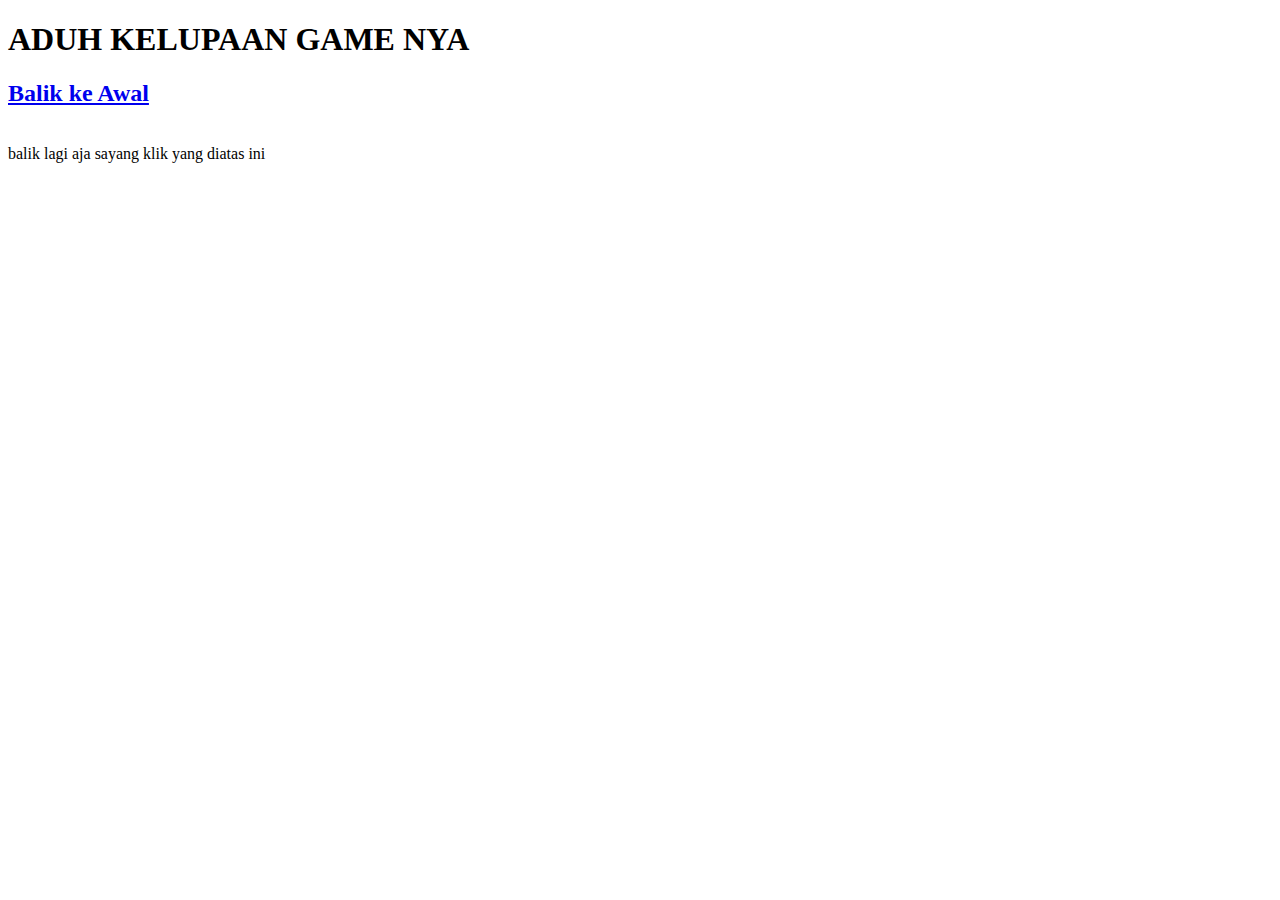
<file: game.html>
<!DOCTYPE html>
<html lang="en">
<head>
    <meta charset="UTF-8">
    <meta http-equiv="X-UA-Compatible" content="IE=edge">
    <meta name="viewport" content="width=device-width, initial-scale=1.0">
    <title>Games</title>
</head>
<body>
    <h1>ADUH KELUPAAN GAME NYA</h1>
    <h2><a href="./index.html">Balik ke Awal</a></h2>
    <br> balik lagi aja sayang klik yang diatas ini
</body>
</html>
</file>
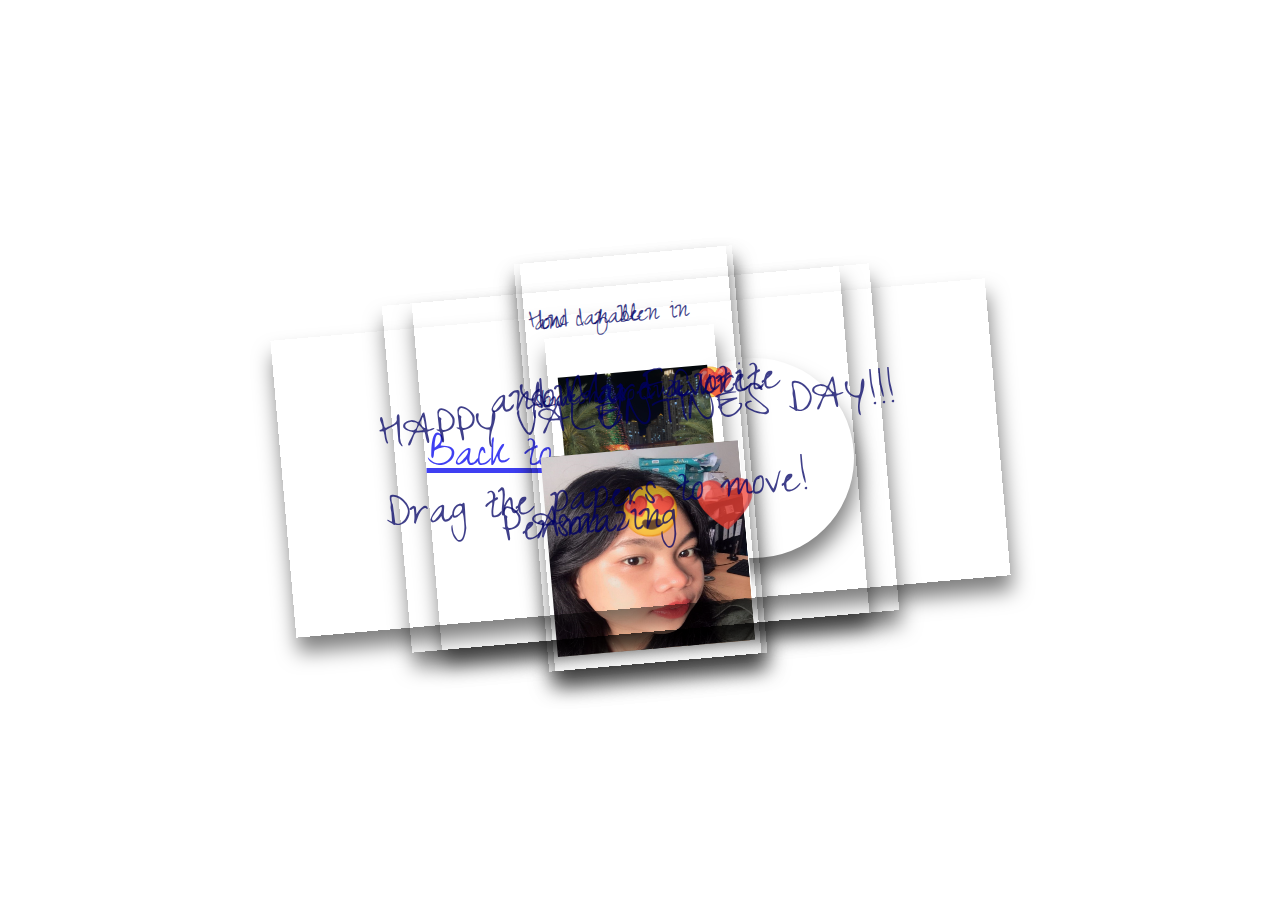
<file: valentine/valentine.html>
<!DOCTYPE html>
<html lang="en" >
<head>
  <meta charset="UTF-8">
  <title>Valentines</title>
  <link rel='stylesheet' href='https://fonts.googleapis.com/css2?family=Short+Stack&amp;family=Homemade+Apple&amp;display=swap'><link rel="stylesheet" href="./style.css">

</head>
<body>

<p><a href="../index.html">Back to Home</a></p>

<div class="paper heart">

</div>

  
<div class="paper image">
  <p> and I fallen in</p>
    <p>Love with You 😍 </p>
   <img src="images/1.jpeg" />
</div>

<div class="paper image">
  <p></p>
  <img src="images/2.jpeg" />
</div>

<div class="paper image">
  <p>How can be </p>
   <p> someone so cute ❤️ </p>

  <img src="images/pc1.jpeg" />
</div>

<div class="paper red">
<p class="p1"> and My Favorite</p>
<p class="p2">Person 😍</p>
</div>

<div class="paper">
<p class="p1">You are Cute </p>
  <p class="p1">Amazing <span style="color: red !important;">❤️</span></p>
</div>

<div class="paper">
<p class="p1">
  HAPPY VALENTINES DAY!!!
  <br>Drag the papers to move!
</p>
</div>
<!-- partial -->
  <script  src="./script.js"></script>

</body>
</html>
</file>
<file: valentine/style.css>
@import url('https://fonts.googleapis.com/css2?family=Zeyada&display=swap');




body {
  height: 100vh;
  display: flex;
  align-items: center;
  justify-content: center;

  background-size: 1000px;
  background-image: url("https://www.psdgraphics.com/wp-content/uploads/2022/01/white-math-paper-texture.jpg");
  background-position: center center;
}

.paper {
  background-image: url("https://i0.wp.com/textures.world/wp-content/uploads/2018/10/2-Millimeter-Paper-Background-copy.jpg?ssl=1");
  background-size: 500px;
  background-position: center center;
  padding: 20px 100px;
/*  min-width: 800px; */
  
  transform: rotateZ(-5deg);
  box-shadow: 1px 15px 20px 0px rgba(0,0,0,0.5);
  
  position: absolute;
}

.paper.heart {
  position: relative;
  width: 200px;
  height: 200px;
  padding: 0;
  border-radius: 50%;
}

.paper.image {
  padding: 10px;
}
.paper.image p {
  font-size: 30px;
}

img {
  max-height: 200px;
  width: 100%;
  user-select: none;
}

.paper.heart::after {
  content: "";
  background-image: url('https://cdn.pixabay.com/photo/2016/03/31/19/25/cartoon-1294994__340.png');
  width: 100%;
  height: 100%;
  position: absolute;
  top: 0;
  left: 0;
  background-size: 150px;
  background-position: center center;
  background-repeat: no-repeat;
  opacity: 0.6;
}

p {
  font-family: 'Zeyada';
  font-size: 50px;
  color: rgb(0,0,100);
  opacity: 0.75;
  user-select: none;
  
  // filter: drop-shadow(2px 1.5px 1px rgba(0,0,105,0.9));
}
</file>
